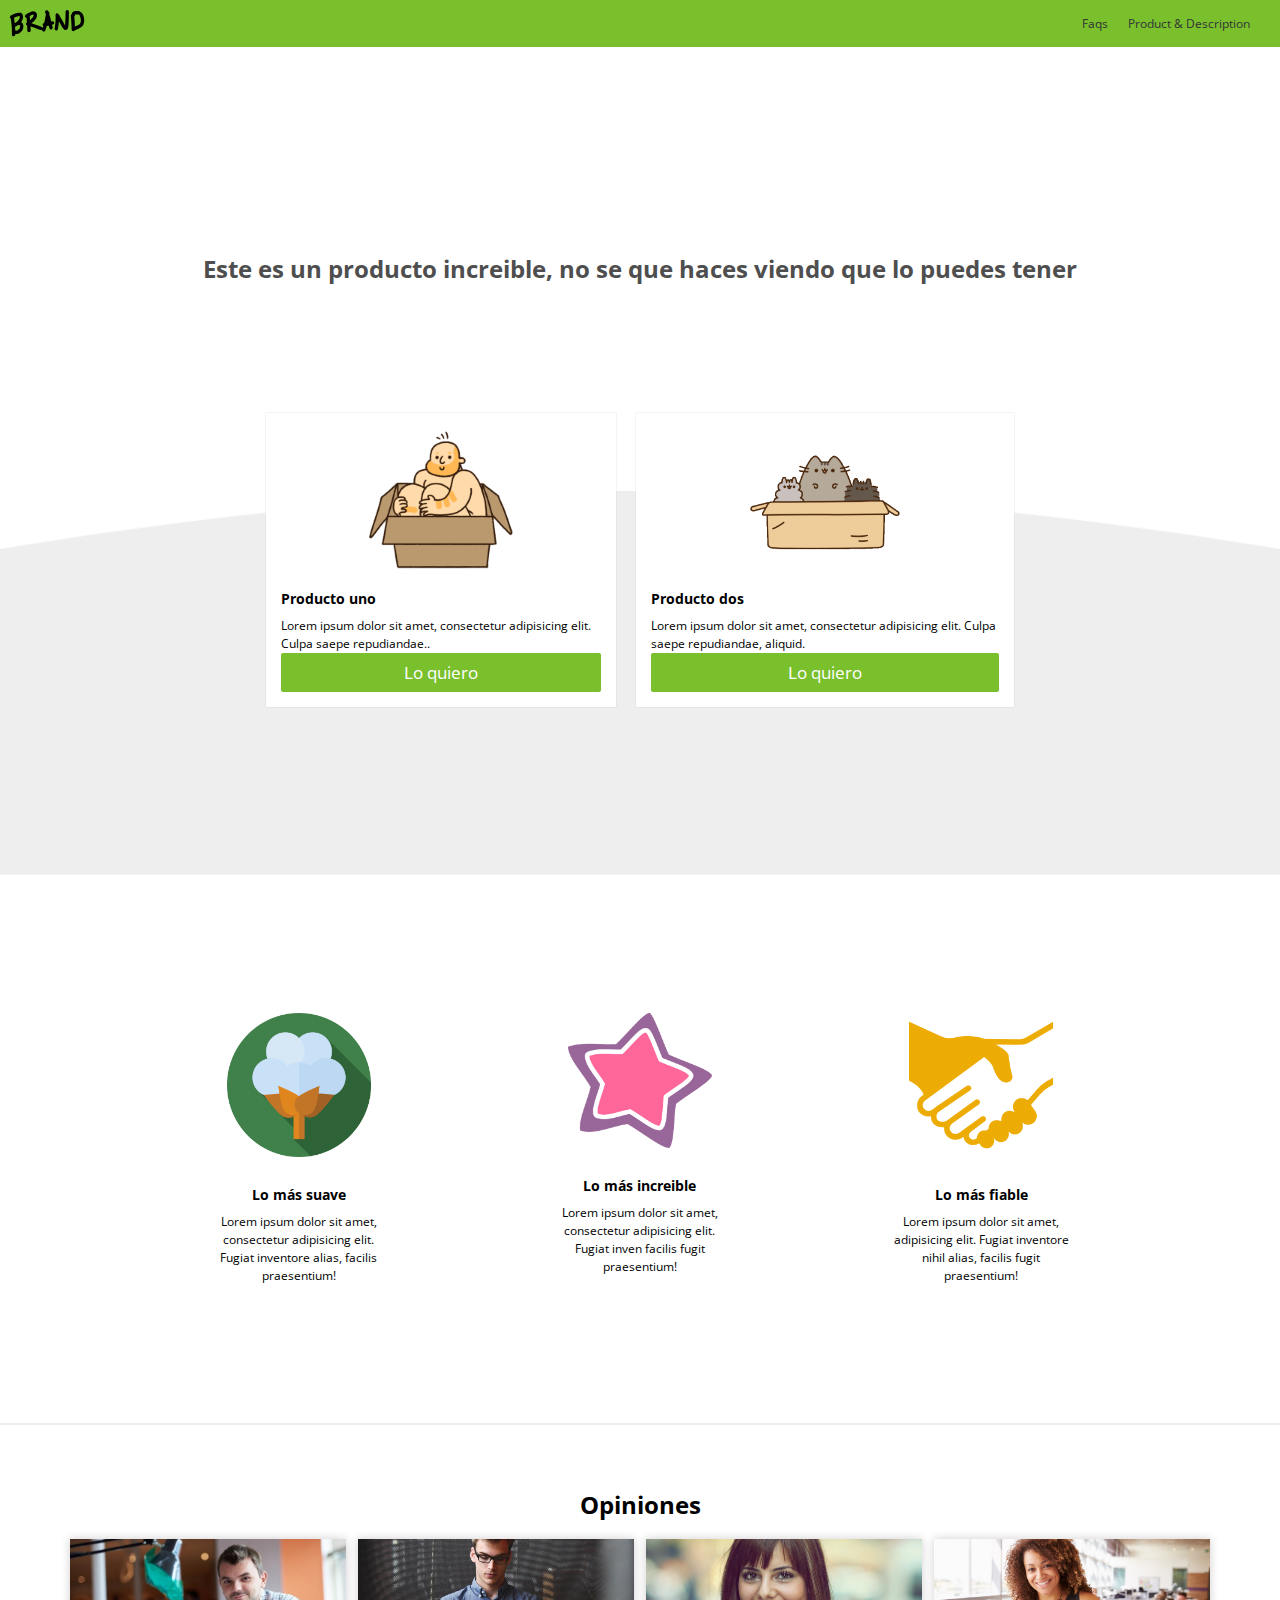
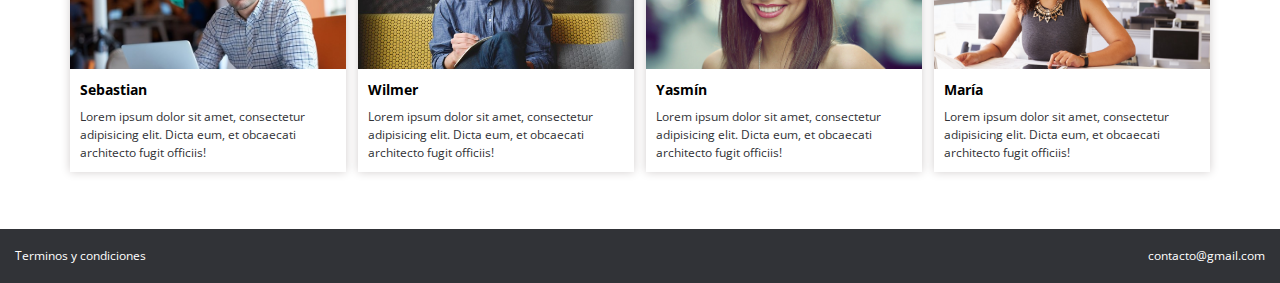
<file: index.html>
<!DOCTYPE html>
<html lang="es">
<head>
  <meta charset="UTF-8">
  <meta name="viewport" content="width=device-width, initial-scale=1.0">
  <meta http-equiv="X-UA-Compatible" content="ie=edge">
  <link href="https://fonts.googleapis.com/css?family=Open+Sans:400,700" rel="stylesheet">
  <link rel="stylesheet" href="css/normalize.css">
  <link rel="stylesheet" href="css/styles.css">
  <link rel="stylesheet" href="css/queries.css">
  <link rel="stylesheet" href="css/animations.css">
  <title>Brand</title>
</head>
<body>
  <!-- Aquí empieza la parte del navbar -->
  <nav class="fadeInDown">
    <div class="brand-image">
      <img src="img/logo.png" alt="">
    </div>
    <div class="brand-opcions">
      <ul>
        <li><a href="#">Faqs</a></li>
        <li><a href="product.html">Product & Description</a></li>
      </ul>
    </div>
  </nav><!-- Aca acaba el navbar -->

  <!-- Aqui empieza main section -->
  <div class="main-section">
    <h1 class="fadeIn">Este es un producto increible, no se que haces viendo que lo puedes tener</h1>
  </div>
  <div class="products">
    <div class="product fadeInUp">
      <div class="content">
        <div class="image-container">
          <img src="img/box1.png" alt="">
        </div>
        <h3>Producto uno</h3>
        <p>Lorem ipsum dolor sit amet, consectetur adipisicing elit. Culpa saepe repudiandae..</p>
        <a href="venta.html" class="main-button">Lo quiero</a>
      </div>
    </div>
    <div class="product fadeInUp">
      <div class="content">
        <div class="image-container">
          <img src="img/box2.png" alt="">
        </div>
        <h3>Producto dos</h3>
        <p>Lorem ipsum dolor sit amet, consectetur adipisicing elit. Culpa saepe repudiandae, aliquid.</p>
        <a href="venta.html" class="main-button">Lo quiero</a>
      </div>
    </div>
  </div>

  <!-- Aqui empieza los beneficios -->
  <div class="benefits">
    <div class="container">
      <div class="benefit">
        <div class="container-image">
          <img src="img/bene1.png" alt="">
        </div>
        <h3>Lo más suave</h3>
        <p>Lorem ipsum dolor sit amet, consectetur adipisicing elit. Fugiat inventore  alias, facilis  praesentium!</p>
      </div>
      <div class="benefit">
        <div class="container-image">
          <img src="img/bene2.png" alt="">
        </div>
        <h3>Lo más increible</h3>
        <p>Lorem ipsum dolor sit amet, consectetur adipisicing elit. Fugiat inven facilis fugit praesentium!</p>
      </div>
      <div class="benefit">
        <div class="image-container">
          <img src="img/bene3.png" alt="">
        </div>
        <h3>Lo más fiable</h3>
        <p>Lorem ipsum dolor sit amet, adipisicing elit. Fugiat inventore nihil alias, facilis fugit praesentium!</p>
      </div>
    </div>
  </div>
  <div class="separador"></div>

    <!-- Aqui empieza los Opiniones -->
    <div class="opinions">
      <h2>Opiniones</h2>
      <div class="container">
        <div class="opinion">
          <div class="image-container">
            <img src="img/opi1.jpg" alt="">
            <div class="content">
            <h3>Sebastian</h3>
            <p>Lorem ipsum dolor sit amet, consectetur adipisicing elit. Dicta eum, et obcaecati architecto fugit officiis!</p>
            </div>
          </div>
        </div>
        <div class="opinion">
          <div class="image-container">
            <img src="img/opi2.jpg" alt="">
            <div class="content">
            <h3>Wilmer</h3>
            <p>Lorem ipsum dolor sit amet, consectetur adipisicing elit. Dicta eum, et obcaecati architecto fugit officiis!</p>
            </div>
          </div>
        </div>
        <div class="opinion">
          <div class="image-container">
            <img src="img/opi3.jpg" alt="">
            <div class="content">
            <h3>Yasmín</h3>
            <p>Lorem ipsum dolor sit amet, consectetur adipisicing elit. Dicta eum, et obcaecati architecto fugit officiis!</p>
            </div>
          </div>
        </div>
        <div class="opinion">
          <div class="image-container">
            <img src="img/opi4.jpeg" alt="">
            <div class="content">
            <h3>María</h3>
            <p>Lorem ipsum dolor sit amet, consectetur adipisicing elit. Dicta eum, et obcaecati architecto fugit officiis!</p>
            </div>
          </div>
        </div>
      </div>
    </div>
    <!-- Aqui empieza footer -->
    <footer>
      <div class="container">
        <a href="#">Terminos y condiciones</a>
        <p>contacto@gmail.com</p>
      </div>
    </footer>
<script class="js/main.js"></script>
</body>
</html>
</file>
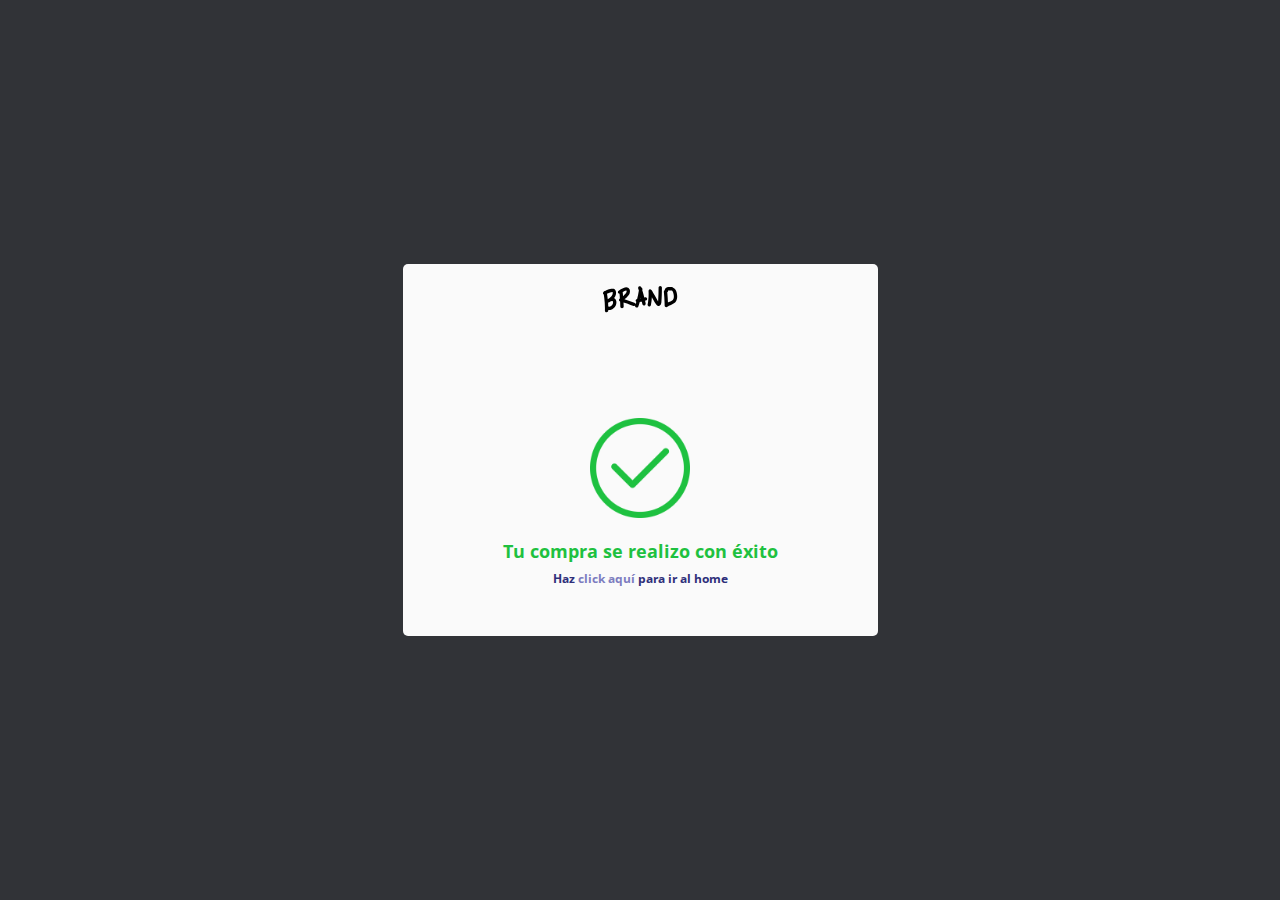
<file: exito.html>
<!DOCTYPE html>
<html lang="es">
<head>
    <meta charset="UTF-8">
    <meta name="viewport" content="width=device-width, initial-scale=1.0">
    <link href="https://fonts.googleapis.com/css?family=Open+Sans:400,700" rel="stylesheet">
    <meta http-equiv="X-UA-Compatible" content="ie=edge">
    <link rel="stylesheet" href="css/normalize.css">
    <link rel="stylesheet" href="css/paypal.css">
    <link rel="stylesheet" href="css/animations.css">
    <link rel="stylesheet" href="css/queries.css">
    <title>Exito</title>
</head>
<body class="success-page">
   <div class="container">
       <div class="content">
           <figure class="logo">
           <img src="img/logo.png" alt="">
           </figure>
           <div class="icon-success">
               <img class="" src="img/icon-success.png" alt="">
           </div>
           <p>Tu compra se realizo con éxito</p>
           <p>Haz <a href="index.html">click aquí</a>  para ir al home</p>
           
       </div>
   </div> 
</body>
</html>
</file>
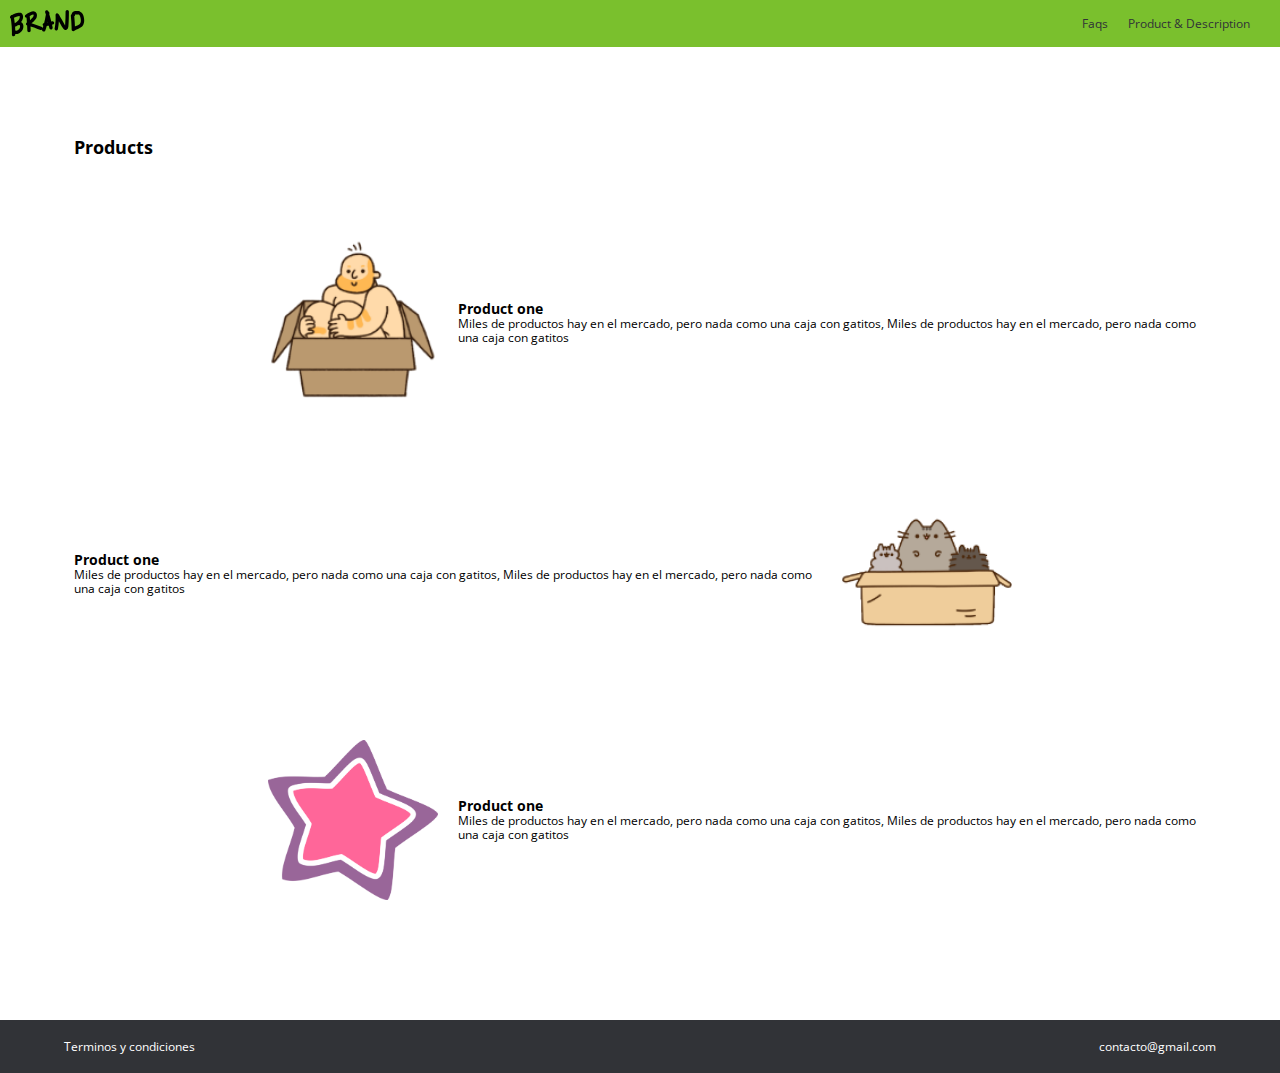
<file: product.html>
<!DOCTYPE html>
<html lang="es">
<head>
  <meta charset="UTF-8">
  <meta name="viewport" content="width=device-width, initial-scale=1.0">
  <meta http-equiv="X-UA-Compatible" content="ie=edge">
  <link href="https://fonts.googleapis.com/css?family=Open+Sans:400,700" rel="stylesheet">
  <link rel="stylesheet" href="css/normalize.css">
  <link rel="stylesheet" href="css/styles.css">
  <link rel="stylesheet" href="css/queries.css">
  <link rel="stylesheet" href="css/animations.css">
  <link rel="stylesheet" href="css/grid.css">
  <title>Brand</title>
</head>
<body class="product-page">
  <!-- Aquí empieza la parte del navbar -->
  <nav class="fadeInDown">
    <div class="brand-image">
      <img src="img/logo.png" alt="">
    </div>
    <div class="brand-opcions">
      <ul>
        <li><a href="#">Faqs</a></li>
        <li><a href="#">Product & Description</a></li>
      </ul>
    </div>
  </nav><!-- Aca acaba el navbar -->

 <div class="container list-products">
        <div class="col-12"><h2>Products</h2></div>
     <div class="row">
         <div class="col-4"><img src="img/box1.png" alt=""></div>
         <div class="col-8">
             <h3>Product one</h3>
             <p>Miles de productos hay en el mercado, pero nada como una caja con gatitos, Miles de productos hay en el mercado, pero nada como una caja con gatitos</p>
         </div>
     </div>
     <div class="row">
            <div class="col-8">
                    <h3>Product one</h3>
                    <p>Miles de productos hay en el mercado, pero nada como una caja con gatitos, Miles de productos hay en el mercado, pero nada como una caja con gatitos</p>
                </div>
            <div class="col-4"><img src="img/box2.png" alt=""></div>
        </div>
        <div class="row">
                <div class="col-4"><img src="img/bene2.png" alt=""></div>
                <div class="col-8">
                    <h3>Product one</h3>
                    <p>Miles de productos hay en el mercado, pero nada como una caja con gatitos, Miles de productos hay en el mercado, pero nada como una caja con gatitos</p>
                </div>
            </div>   
 </div>
    <!-- Aqui empieza footer -->
    <footer>
      <div class="container">
        <a href="#">Terminos y condiciones</a>
        <p>contacto@gmail.com</p>
      </div>
    </footer>
<script class="js/main.js"></script>
</body>
</html>
</file>
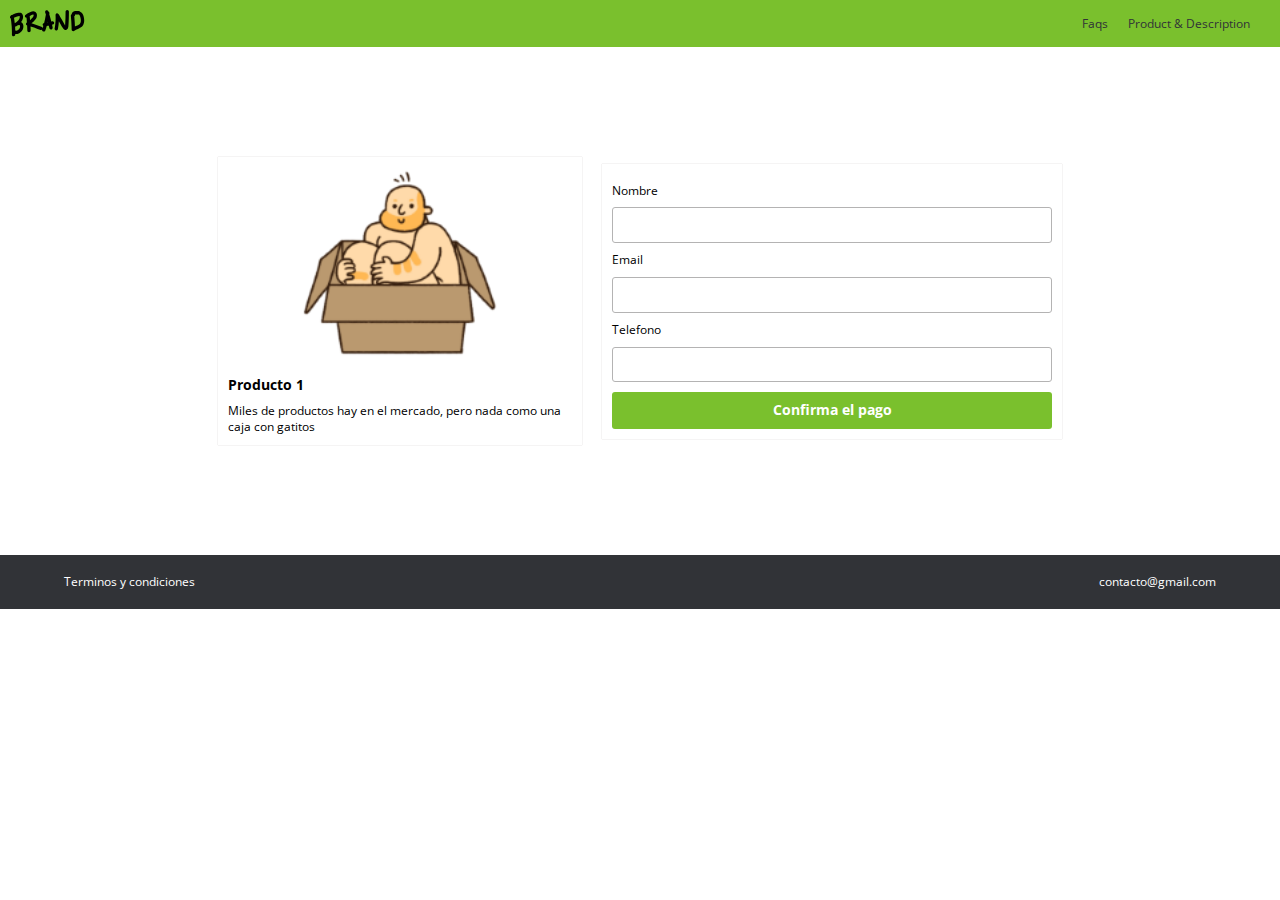
<file: venta.html>
<!DOCTYPE html>
<html lang="en">
<head>
  <meta charset="UTF-8">
  <meta name="viewport" content="width=device-width, initial-scale=1.0">
  <meta http-equiv="X-UA-Compatible" content="ie=edge">
  <link href="https://fonts.googleapis.com/css?family=Open+Sans:400,700" rel="stylesheet">
  <link rel="stylesheet" href="css/normalize.css">
  <link rel="stylesheet" href="css/styles.css">
  <link rel="stylesheet" href="css/queries.css">
  <link rel="stylesheet" href="css/animations.css">
  <link rel="stylesheet" href="css/grid.css">
  <title>Brand</title>
</head>
<body class="venta-page">
  <!-- Aquí empieza la parte del navbar -->
  <nav class="fadeInDown">
    <div class="brand-image">
      <img src="img/logo.png" alt="">
    </div>
    <div class="brand-opcions">
      <ul>
        <li><a href="#">Faqs</a></li>
        <li><a href="#">Product & Description</a></li>
      </ul>
    </div>
  </nav><!-- Aca acaba el navbar -->


  <!-- Aqui empieza venta-->
  <div class="container pago">
    <div class="row">
      <div class="col-4">
        <div class="modulo-pago">
          <figure>
          <img src="img/box1.png" alt="">
          </figure>
            <h3>Producto 1</h3>
            <p>Miles de productos hay en el mercado, pero nada como una caja con gatitos</p>
        </div>
      </div>
      <div class="col-5">
        <div class="modulo-pago">
          <div class="modulo">
            <form action="https://www.paypal.com/cgi-bin/webscr?cmd=_s-xclick&hosted_button_id=PTUDZVDMNAREJ" method="post">
              <label for="name">Nombre</label>
              <input type="text" names="name" >
              <label for="email">Email</label>
              <input type="text" name="email" >
              <label for="phone">Telefono</label>
              <input type="text" name="phone" >
              <button type="submit" name="submit">Confirma el pago</button>
            </form>
          </div>
        </div>
      </div>

    </div>
  </div>

    <!-- Aqui empieza footer -->
    <footer>
      <div class=" container">
        <a href="#">Terminos y condiciones</a>
        <p>contacto@gmail.com</p>
      </div>
    </footer>
<script class="js/main.js"></script>
</body>
</html>
</file>
<file: css/styles.css>
/*--------------------------------
           VARIABLES
---------------------------------- */
:root{
  /* COLORS*/
  --green-color:#7ac02d;
  --white-color:#ffffff;
  --black-color:#313337;
  /*FONTS*/
  --normal:12px;
  /* SPACING*/
  --space:10px;

  --box: 0 0 1px #c1bcbc;
}


*{
  margin: 0;
  padding: 0;
  border:0;
  box-sizing: border-box;
}
body{
  font-size: var(--normal);
  font-family: 'Open Sans', sans-serif;
}
ul{
  list-style: none;
}
a{
  display: inline-block;
  text-decoration: none;
}
/*---------------------------------------------
                  NAV
---------------------------------------------- */
nav{
  background: var(--green-color);
  padding:var(--space);
  color:var(--white-color);
  display: flex;
  flex-direction: row;
  justify-content: space-between;
  align-items: center;
}
nav ul{
  display:flex;
  flex-wrap: wrap;
  flex-direction: row;

}
nav li{
  padding-right:20px;
}
nav li a{
  color: var(--black-color);
  transition: all .2s ease;
}
nav li a:hover{
  color: #ffffff;
}
nav img{
  display: block;
  margin: auto 0;
}
/*---------------------------------------------
                MAIN SECTION
---------------------------------------------- */

.main-section{
  padding: 15%;
  text-align: center;
  color: rgb(78, 78, 78);
}
/* .main-section h1{
  padding: 100px 0;
} */

.products{
  background-image: url("../img/curve.png");
  max-height: 50px;
  background-size: cover;
  background-position: center top;
  display: flex;
  padding: 15% 20%;
}
.product{
  padding: var(--space);
  margin-top: -280px;
  height: auto;
}
.products .content{
  padding: 15px;
  background: white;
  box-shadow: var(--box);

}
.products h3{
  padding: var(--space) 0;
}
.products p{
  line-height: 18px;
}
.products .image-container{
  text-align: center;
}

.main-button{
  background: var(--green-color);
  color:var(--white-color);
  width: 100%;
  display: inline-block;
  text-align: center;
  padding: var(--space);
  font-size: 17px;
  border:0;
  cursor:pointer;
  transition: .4s ease;
  border-radius: 2px;
}
.main-button:hover{
background: #6eaf27;
}
/*---------------------------------------------
                BENEFITS
---------------------------------------------- */
.benefits .container{
  padding: 10%;
  display:flex;
  flex-direction: row;
  justify-content: space-around;
}
.benefits .benefit{
  width: 200px;
  padding: var(--space);
  text-align: center;

}
.benefits .image-container{
  text-align: center;
}
.benefits h3{
  padding: var(--space) 0;
  margin-top: 20px;
  text-align: center;
}
.benefit p{
  line-height: 18px;
}
.benefits .container img{
  display: block;
  margin: 0 auto;
  text-align: center;
  max-width:80%;
}
hr{
  height: 1px;
  color:black;
}

.separador{
  width: 100%;
  height: 2px;
  background: #EEEEEE;
}
/*---------------------------------------------
                OPINIONS
---------------------------------------------- */
.opinions{
    padding: 4% 5%;
}
.opinions h2{
  text-align: center;
  margin:0;
  padding: 15px 0;
  font-size: 24px;
}
.opinions .container{
  display:flex;
  flex-direction: row;
  flex-wrap: wrap;
}

.opinions .opinion{
  width: 24%;
  margin: 0.5%;
  box-shadow:  0 0 9px #d2cece;
  /* padding: 5px; */
}

.opinions .opinion img{
  width: 100%;
  max-height: 130px;
  object-fit: cover;
}

.opinions .content{
  padding: var(--space);
}
.opinions .content p{
  margin-top: var(--space);
  line-height: 18px;
  color: #313337;
}

footer{
  background: #313337;
  
}

footer > .container{
  display: flex;;
  flex-direction: row;
  justify-content: space-between;
  color: white;
  padding: 20px 15px;
}
footer a{
  color:white;
}

/* -----------------------------------------------------------
                       PAGE PRODUCTS
-------------------------------------------------------------- */

.product-page img{
  width:100%;
  max-width: 170px;
  
}

.product-page .row:nth-child(even) img{
  float: right;
}
.product-page .row{
  display: flex;
  justify-content: center;
  align-items: center;
  padding: 30px 0;
}
.product-page  .list-products{
  padding: 80px 0;
}
.list-products h2{
margin-bottom:30px;
}
.product-page > footer > .container{
  
  padding: 20px 0;
}
  
/* -----------------------------------------------------------
                       PAGE VENTA
-------------------------------------------------------------- */
.venta-page .pago{
  padding: 100px 0;
}
.venta-page .pago .row{
  display: flex;
  justify-content: center;
  align-items: center;
}
.venta-page .modulo-pago{
  background: var(--white);
  box-shadow: var(--box);
  padding: var(--space);
}

.venta-page .modulo-pago figure{
 /* width: 100%;
 text-align: center;
 display: block;;
 */
 max-width:200px;
 margin: auto;
}
.venta-page .modulo-pago figure img{
  /* max-width:200px; */
  display: block;
  
}
.venta-page .modulo-pago h3{
padding: var(--space) 0;
}
.venta-page .modulo-pago p{
  line-height: 16px;
  }
.venta-page .modulo-pago form{
  display:flex;
  flex-direction: column;

}
.venta-page .modulo-pago form input{
  padding: var(--space);
  border: 1px solid rgb(180, 179, 179);
  border-radius: 3px;
}
.venta-page .modulo-pago form label{
  padding: var(--space) 0;
  font-size: var(--space) 0;
}
.venta-page .modulo-pago form button{
margin-top: var(--space);
padding: var(--space);
background: var(--green-color);
border-radius: 3px;
border: none;
color: var(--white-color);
font-weight: bold;
font-size: 14px;
}
.venta-page .modulo-pago form button:hover{
  background: #6eaf27;
}
.venta-page > footer > .container{
  
  padding: 20px 0;
}

/*---------------------------------------------
                  venta-page
---------------------------------------------- */

/* .venta-page{
  height: 100%;
}

.venta-page > footer .footer-container{
  
} */
</file>
<file: css/queries.css>
@media screen and (max-width:1024px){
    /*---------------------------------------------
                MAIN SECTION
---------------------------------------------- */
.main-section{
    /* background:yellow; */
    padding: 15%;
}
.products{
    padding: 15% 15%;
}
.product{
    
    margin-top: -220px;
  }

  .benefits .container img{
      width: 100%;
    max-width:110px;
  }
}

@media screen and (max-width:768px){
    .opinions .opinion{
        width: 48%;
        margin: 1%;
      }
      .products{
        padding: 20% 10%;
    }
      .product{
        margin-top: -200px;
      }
}

@media screen and (max-width:600px){
    .products{
        padding: 10%;
        display: inherit;
        max-height: none;
        /* height: auto; */
    }
    .product{
        margin-top: auto;
      }

      .main-section{
        /* background:yellow; */
        padding: 5%;
    }
    .benefits .container{
        flex-direction: column;
        justify-content: center;
    }
    .benefits .benefit{
        width: auto;
        padding: 20px 10px;
        
    }
    .benefits h3{
        margin-top:5px;
    }

    /* ---------------------- pagina de exito */
    .success-page .container .content{
        padding:  0 50px;
      }
      .success-page .logo img{
        margin-bottom:50px;
      }
      .success-page .icon-success img{
          max-width: 70px;
      }
      
}


@media screen and (max-width:425px){
    .opinions .opinion{
        width: auto;
        margin: 20px 0;        
      }
}
</file>
<file: css/animations.css>
.fadeIn{
    animation-duration: 3s;
    animation-fill-mode: both;
    animation-name: fadeIn;
}
.fadeInDown{
    animation-duration: 1.5s;
    animation-fill-mode: both;
    animation-name: fadeInDown;
}
.fadeInUp{
    animation-duration: 3s;
    animation-fill-mode: both;
    animation-name: fadeInUp;
}
@keyframes fadeIn{
    from{
        opacity: 0;
    }
    to{
        opacity: 1;
    }
}
@keyframes fadeInDown{
    from{
        opacity: 0;
        transform:translateY(-100%);
    }
    to{
        opacity: 1;
        transform:translateY(0);
    }
}
@keyframes fadeInUp{
    from{
        opacity: 0;
        transform:translateY(100%);
    }
    to{
        opacity: 1;
        transform:translateY(0);
    }
}
</file>
<file: css/paypal.css>
/*--------------------------------
           VARIABLES
---------------------------------- */
:root{
    /* COLORS*/
    --green-color:#7ac02d;
    --white-color:#ffffff;
    --black-color:#313337;
    /*FONTS*/
    --normal:12px;
    /* SPACING*/
    --space:10px;
  
    --box: 0 0 1px #c1bcbc;
  }

/* -----------------------------------------------------------
                       PAGINA DE EXITO
-------------------------------------------------------------- */
body{
    font-size: var(--normal);
    font-family: 'Open Sans', sans-serif;
  }
a{
    text-decoration: none;
}
.success-page .container{
    background: var(--black-color);
    width: 100%;
    height: 100vh;
    display: flex;
    justify-content: center;
    align-items: center;
  
  }
  
  .success-page .container .content{
    background: rgb(250, 250, 250);
   /*  width: 600px;
    height: 400px; */
    border-radius: 5px;
    padding:  0 100px;
  }
  .success-page .logo{
  text-align: center;
  }
  .success-page .logo img{
    padding: var(--space) 0;
    /* display: block; */
    /* margin: auto; */
    margin-bottom:70px;
  }
  .success-page p{
   /*  padding: 0; */
    margin: 0;
    color: #1ec140;
    font-weight: bold;
    font-size: 18px;
    padding: var(--space) 0;
  }
  
  .success-page p:last-child{
    display: block;
    text-align: center;
    color: rgb(47, 47, 122);
    margin-bottom:50px;
    padding: 0;
    font-size: 12px;
  }
  .success-page a{
    color: rgb(125, 125, 192);
    
  }
  
  .success-page .icon-success{
    text-align: center;
    width:100%;
  
  }
  .success-page .icon-success img{
    max-width:100px;
    margin: var(--space);
    
  }

  /* -------------fail-page */

  .fail-page p{
      color: #f34543;
  }
</file>
<file: css/grid.css>
.container{
    max-width: 1200px;
    width:90%;
    margin:auto;

}
img{
    width:100%;
}
.row{
    display: flex;
    /* flex-wrap: wrap;
    flex-direction: row; */

}
/* --------------------------------------
              sistema de Grid
----------------------------------------- */
.col{
    width:auto;
}
.col-1{
    width: 8.33333333%;
}
.col-2{
    width: 16.66666668%;
}
.col-3{
    width: 25%;
}
.col-4{
    width: 33.33333333%;
}
.col-5{
    width: 41.66666667%;
}
.col-6{
    width: 50%;
}
.col-7{
    width: 58.33333333%;
}
.col-8{
    width: 66.66666667%;
}
.col-9{
    width: 75%;
}
.col-10{
    width: 83.33333333%;
}
.col-11{
    width: 91.66666667%;
}
.col-12{
    width: 100%;
}
.col-1,.col-2,.col-3,.col-4,.col-5,.col-6,.col-7,.col-8,.col-9,.col-10,.col-11,.col-12{
    padding: 10px;
}

@media screen and (max-width:900px){
    .row{
        /* display:inherit; */
    }
    .col-1,.col-2,.col-3,.col-4,.col-5,.col-6,.col-7,.col-8,.col-9,.col-10,.col-11,.col-12{
        width:100%;
    } 
}
</file>
